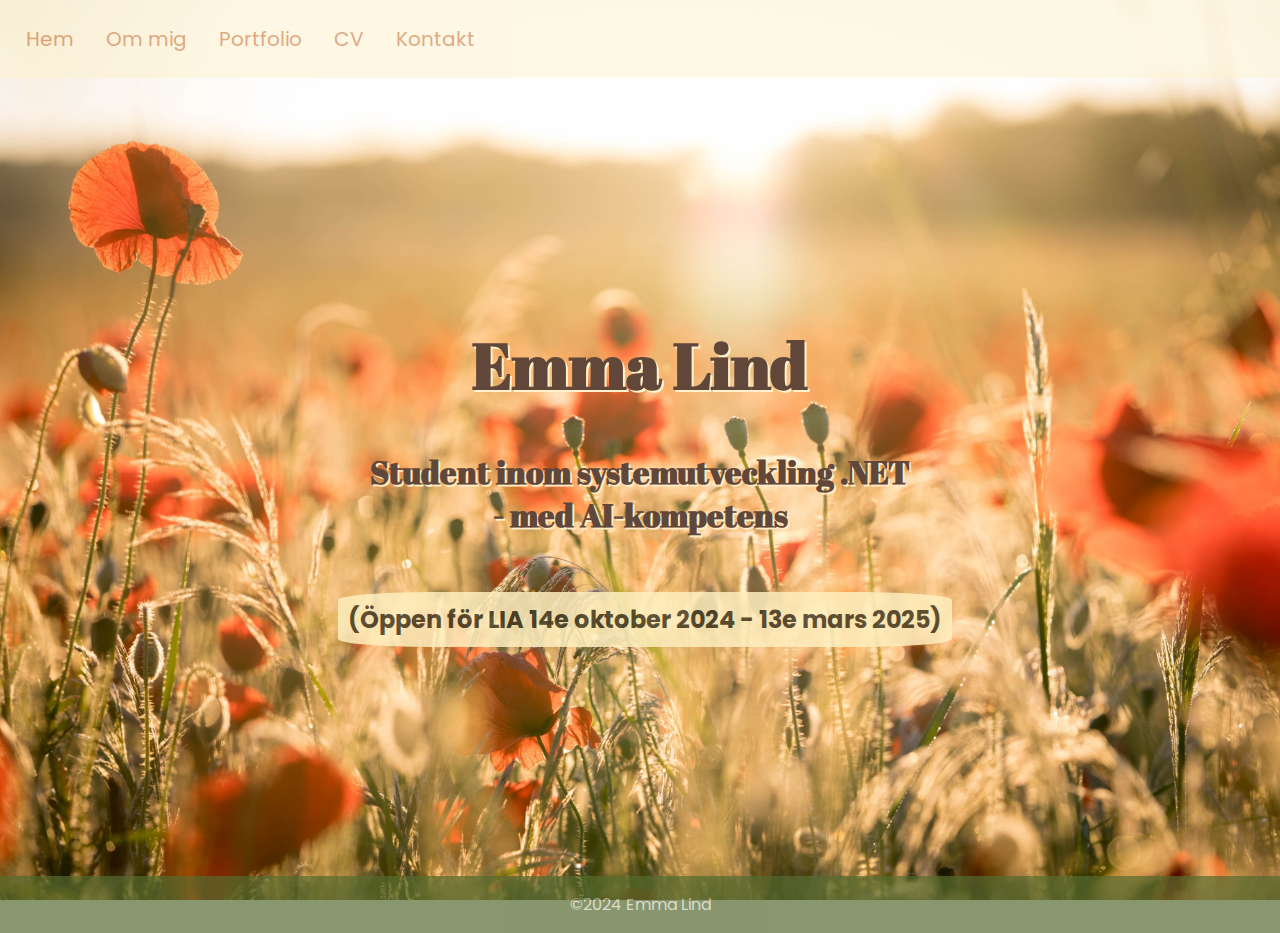
<file: index.html>
<!-- Start page -->
<!DOCTYPE html>
<html lang="sv">
  <head>
    <meta charset="UTF-8" />
    <meta
      name="viewport"
      content="width=device-width, initial-scale=1.0"
    />
    <title>Hem</title>
    <link
      rel="stylesheet"
      type="text/css"
      href="style.css"
    />
    <link
      href="https://fonts.googleapis.com/css2?family=Abril+Fatface&family=Poppins:wght@300&display=swap"
      rel="stylesheet"
    />
  </head>
  <body>
    <header>
      <nav class="main-menu">
        <ul>
          <li><a href="index.html">Hem</a></li>
          <li><a href="about.html">Om mig</a></li>
          <li><a href="portfolio.html">Portfolio</a></li>
          <li><a href="resume.html">CV</a></li>
          <li><a href="contact.html">Kontakt</a></li>
        </ul>
      </nav>
    </header>
    <main>
      <article id="home">
        <h1>Emma Lind</h1>
        <h2>Student inom systemutveckling .NET<br />- med AI-kompetens</h2>
        <section id="lia">
          <h3>(Öppen för LIA 14e oktober 2024 - 13e mars 2025)</h3>
        </section>
      </article>
    </main>
    <footer>
      <p>&copy;2024 Emma Lind</p>
    </footer>
  </body>
</html>
</file>
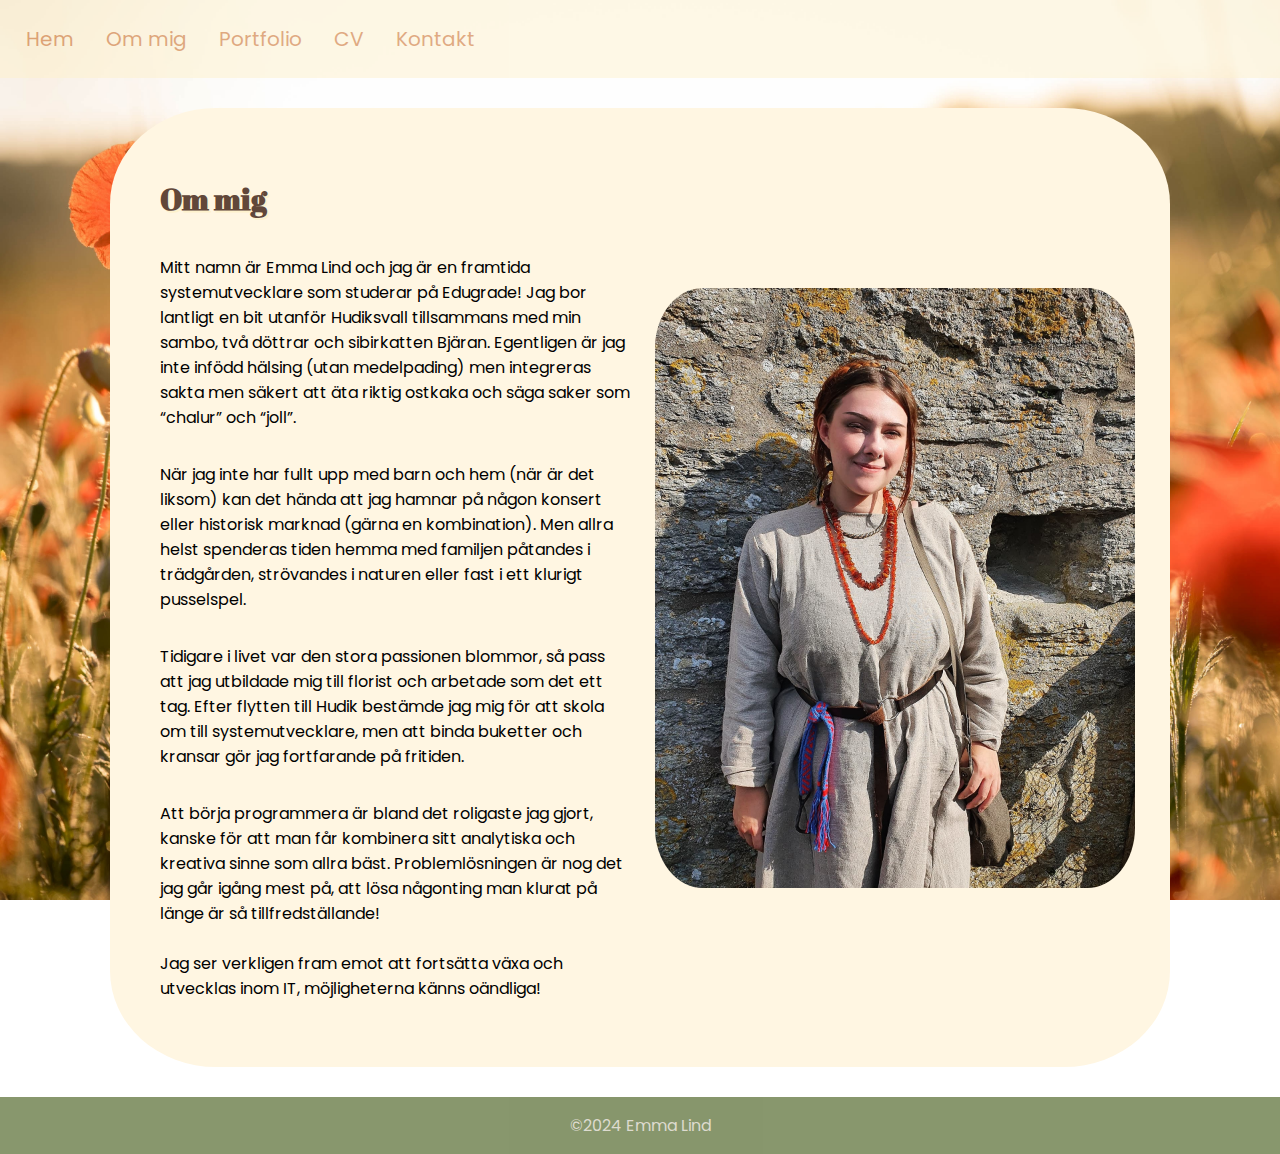
<file: about.html>
<!-- "About me" page -->

<!DOCTYPE html>
<html lang="sv">
  <head>
    <meta charset="UTF-8" />
    <meta
      name="viewport"
      content="width=device-width, initial-scale=1.0"
    />
    <title>Om</title>
    <link
      rel="stylesheet"
      type="text/css"
      href="style.css"
    />
    <link
      href="https://fonts.googleapis.com/css2?family=Abril+Fatface&family=Poppins:wght@300&display=swap"
      rel="stylesheet"
    />
  </head>
  <body>
    <header>
      <nav class="main-menu">
        <ul>
          <li><a href="index.html">Hem</a></li>
          <li><a href="about.html">Om mig</a></li>
          <li><a href="portfolio.html">Portfolio</a></li>
          <li><a href="resume.html">CV</a></li>
          <li><a href="contact.html">Kontakt</a></li>
        </ul>
      </nav>
    </header>
    <main>
      <div class="about-me-content">
        <article class="about-me">
          <section class="tex-about-me">
            <h1>Om mig</h1>
            <p>
              Mitt namn är Emma Lind och jag är en framtida systemutvecklare som
              studerar på Edugrade! Jag bor lantligt en bit utanför Hudiksvall
              tillsammans med min sambo, två döttrar och sibirkatten Bjäran.
              Egentligen är jag inte infödd hälsing (utan medelpading) men
              integreras sakta men säkert att äta riktig ostkaka och säga saker
              som “chalur” och “joll”.
            </p>
            <p>
              När jag inte har fullt upp med barn och hem (när är det liksom)
              kan det hända att jag hamnar på någon konsert eller historisk
              marknad (gärna en kombination). Men allra helst spenderas tiden
              hemma med familjen påtandes i trädgården, strövandes i naturen
              eller fast i ett klurigt pusselspel.
            </p>
            <p>
              Tidigare i livet var den stora passionen blommor, så pass att jag
              utbildade mig till florist och arbetade som det ett tag. Efter
              flytten till Hudik bestämde jag mig för att skola om till
              systemutvecklare, men att binda buketter och kransar gör jag
              fortfarande på fritiden.
            </p>
            <p>
              Att börja programmera är bland det roligaste jag gjort, kanske för
              att man får kombinera sitt analytiska och kreativa sinne som allra
              bäst. Problemlösningen är nog det jag går igång mest på, att lösa
              någonting man klurat på länge är så tillfredställande!
              <br /><br />
              Jag ser verkligen fram emot att fortsätta växa och utvecklas inom
              IT, möjligheterna känns oändliga!
            </p>
          </section>
          <img
            src="images/emma-gotland.jpg"
            alt="Bild på mig, medeltidsveckan Gotland"
          />
        </article>
      </div>
    </main>
    <footer>
      <p>&copy;2024 Emma Lind</p>
    </footer>
  </body>
</html>
</file>
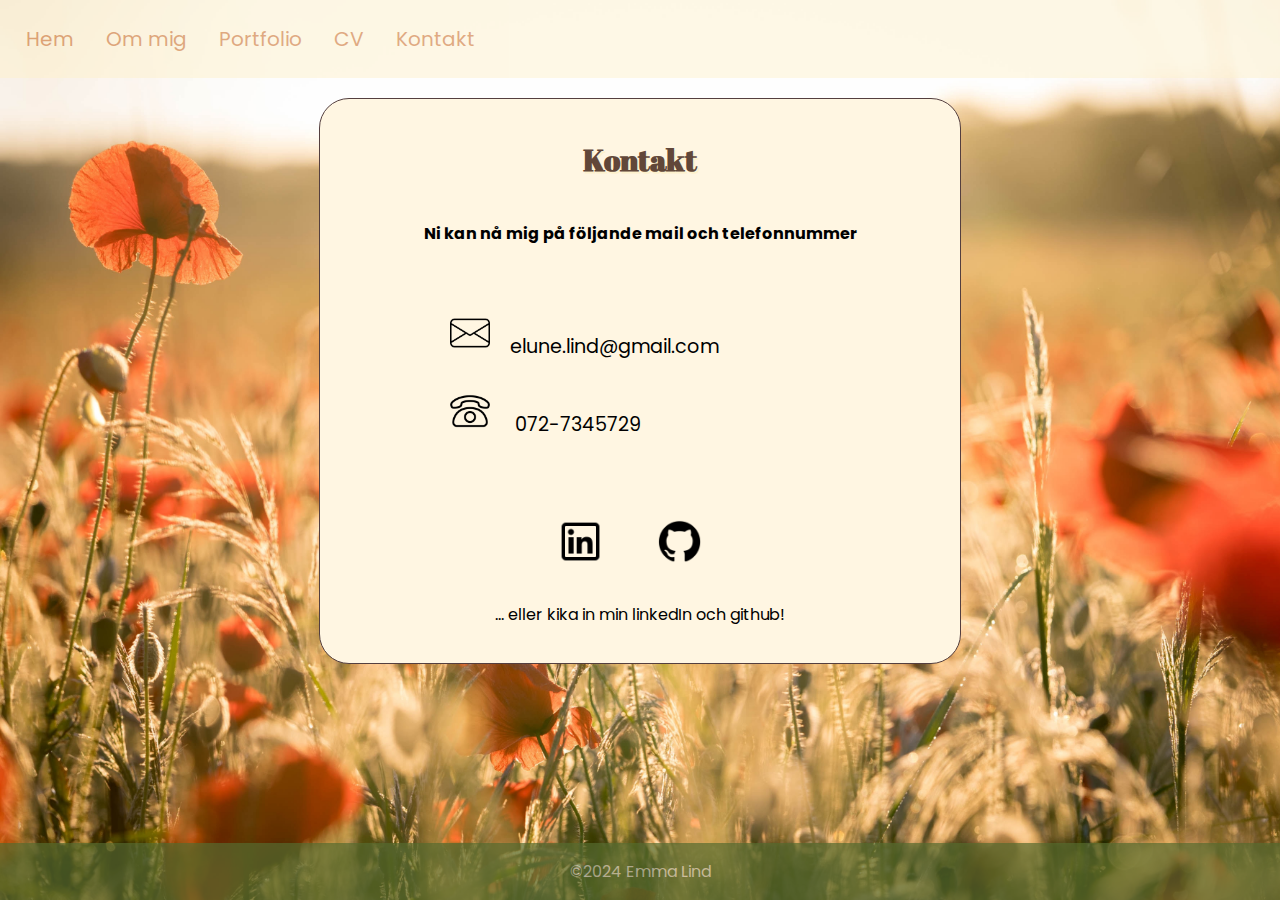
<file: contact.html>
<!-- Contact page -->

<!DOCTYPE html>
<html lang="sv">
  <head>
    <meta charset="UTF-8" />
    <meta
      name="viewport"
      content="width=device-width, initial-scale=1.0"
    />
    <title>Kontakt</title>
    <link
      rel="stylesheet"
      type="text/css"
      href="style.css"
    />
    <link
      href="https://fonts.googleapis.com/css2?family=Abril+Fatface&family=Poppins:wght@300&display=swap"
      rel="stylesheet"
    />
    <link
      rel="stylesheet"
      href="https://use.fontawesome.com/releases/v5.12.1/css/all.css"
      crossorigin="anonymous"
    />
  </head>
  <body>
    <header>
      <nav class="main-menu">
        <ul>
          <li><a href="index.html">Hem</a></li>
          <li><a href="about.html">Om mig</a></li>
          <li><a href="portfolio.html">Portfolio</a></li>
          <li><a href="resume.html">CV</a></li>
          <li><a href="contact.html">Kontakt</a></li>
        </ul>
      </nav>
    </header>
    <main>
      <article class="contact-container">
        <section class="contact">
          <h1>Kontakt</h1>
          <h4>Ni kan nå mig på följande mail och telefonnummer</h4>
          <ul>
            <li>
              <img
                src="images/email_icon-icons.com_64925.png"
                alt="email-icon"
              />elune.lind@gmail.com
            </li>
            <li>
              <img
                src="images/phone_icon-icons.com_48251.png"
                alt="phone-icon"
              />
              072-7345729
            </li>
          </ul>

          <span id="icon-holder">
            <a
              href="https://www.linkedin.com/in/emma-lind-406770296/"
              target="_blank"
              ><img
                src="images/LinkedIn_icon-icons.com_55877.png"
                alt="linkedIn icon med länk till min linkedIn"
            /></a>
            <a
              href="https://github.com/LindEmma"
              target="_blank"
              id="github-icon"
              ><img
                src="images/github_git_icon_145985.png"
                alt="github icon med länk till min github"
            /></a>
          </span>
          <p>... eller kika in min linkedIn och github!</p>
        </section>
      </article>
    </main>
    <footer>
      <p>&copy;2024 Emma Lind</p>
    </footer>
  </body>
</html>
</file>
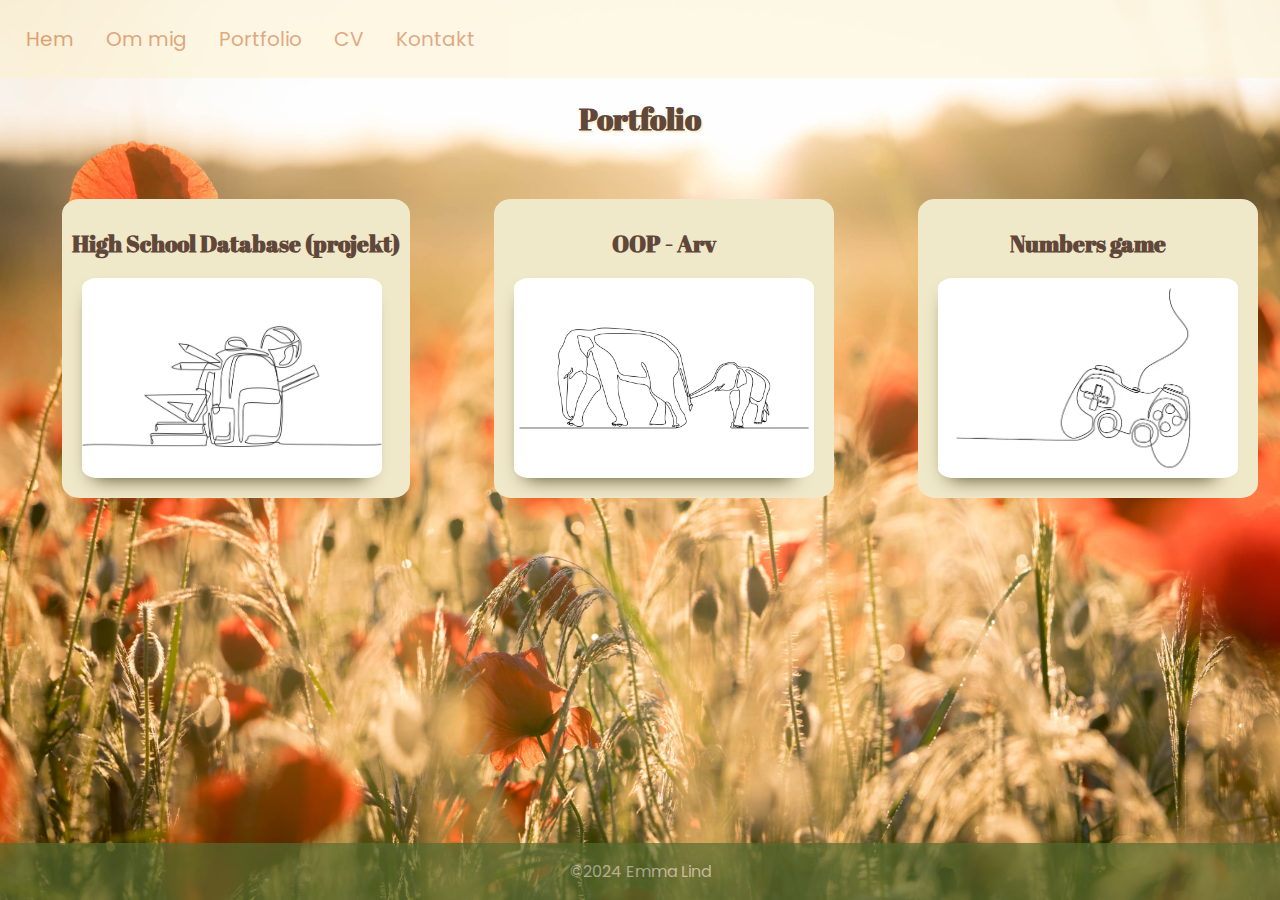
<file: portfolio.html>
<!-- Portfolio page -->

<!DOCTYPE html>
<html lang="sv">
  <head>
    <meta charset="UTF-8" />
    <meta
      name="viewport"
      content="width=device-width, initial-scale=1.0"
    />
    <title>Portfolio</title>
    <link
      rel="stylesheet"
      type="text/css"
      href="style.css"
    />
    <link
      href="https://fonts.googleapis.com/css2?family=Abril+Fatface&family=Poppins:wght@300&display=swap"
      rel="stylesheet"
    />
  </head>
  <body>
    <header>
      <nav class="main-menu">
        <ul>
          <li><a href="index.html">Hem</a></li>
          <li><a href="about.html">Om mig</a></li>
          <li><a href="portfolio.html">Portfolio</a></li>
          <li><a href="resume.html">CV</a></li>
          <li><a href="contact.html">Kontakt</a></li>
        </ul>
      </nav>
    </header>
    <main>
      <h1>Portfolio</h1>

      <div class="modals">
        <div class="modal">
          <h2>High School Database (projekt)</h2>
          <button
            class="primary"
            onclick="window.dialog1.showModal();"
          >
            <img
              src="images/hs-pic.jpg"
              alt="line art of a school"
            />
          </button>
          <dialog id="dialog1">
            <h2>High School Database</h2>
            <p>
              Detta program var mitt slutprojekt för kursen "programmering av
              databaser och SQL".<br />Programmet är en konsollapplikation som
              med hjälp av entity framework kopplar upp mot en färdig databas i
              SSMS.
            </p>
            <p>
              Databasen består av bland annat elever, klasser, avdelningar,
              personal och kurser i en gymnasieskola. Programmet är till för att
              användaren enkelt ska kunna klicka sig till de uppgifter från
              databasen hen vill ta del av. Såsom betyg, löner, kursstarter med
              mera.
            </p>
            <p>
              Tryck
              <a
                href="https://github.com/LindEmma/HighSchoolProject.git"
                target="_blank"
                >här</a
              >
              för att komma till github och se koden själv!
            </p>
            <button
              onclick="window.dialog1.close();"
              aria-label="close"
              class="x"
            >
              ❌
            </button>
          </dialog>
        </div>

        <div class="modal">
          <h2>OOP - Arv</h2>
          <button
            class="primary"
            onclick="window.dialog2.showModal();"
          >
            <img
              src="images/arv-pic.jpg"
              alt="line art of elephant with baby elephant"
            />
          </button>
          <dialog id="dialog2">
            <h2>OOP - Arv</h2>
            <p>
              I detta program visar jag att jag kan använda mig av
              arv(inheritance) i objektorienterad programmering <br />
            </p>
            <p>
              Programmet är en konsollapplikation skriven i C# och består av
              klasser som symboliserar olika sorters djur och deras underarter.
              <br />Djuren gör lite olika saker beorende på ras och art.
            </p>
            <p>
              Tryck
              <a
                href="https://github.com/LindEmma/OOP-Inheritance.git"
                target="_blank"
                >här</a
              >
              för att komma till github och se koden själv!
            </p>
            <button
              onclick="window.dialog2.close();"
              aria-label="close"
              class="x"
            >
              ❌
            </button>
          </dialog>
        </div>

        <div class="modal">
          <h2>Numbers game</h2>
          <button
            class="primary"
            onclick="window.dialog3.showModal();"
          >
            <img
              src="images/game-pic2.avif"
              alt="line art of a gaming control"
            />
          </button>
          <dialog id="dialog3">
            <h2>Numbers Game</h2>
            <p>
              Detta program är en konsollapp skriven i C#. Det var ett av mina
              första program och är således ganska simpelt, men jag var stolt
              över det när det var klart. <br />Numbers Game är ett frågespel
              med tre olika svårigheter. Spelet går ut på att gissa vilken
              siffra programmet tänker på varav datorn svarar om talet är för
              högt eller för lågt.
            </p>
            <p>
              <br />Tryck
              <a
                href="https://github.com/LindEmma/NumbersGame.git"
                target="_blank"
                >här</a
              >
              för att komma till github och testa koden själv!
            </p>
            <button
              onclick="window.dialog3.close();"
              aria-label="close"
              class="x"
            >
              ❌
            </button>
          </dialog>
        </div>
      </div>
    </main>
    <footer>
      <p>&copy;2024 Emma Lind</p>
    </footer>
  </body>
</html>
</file>
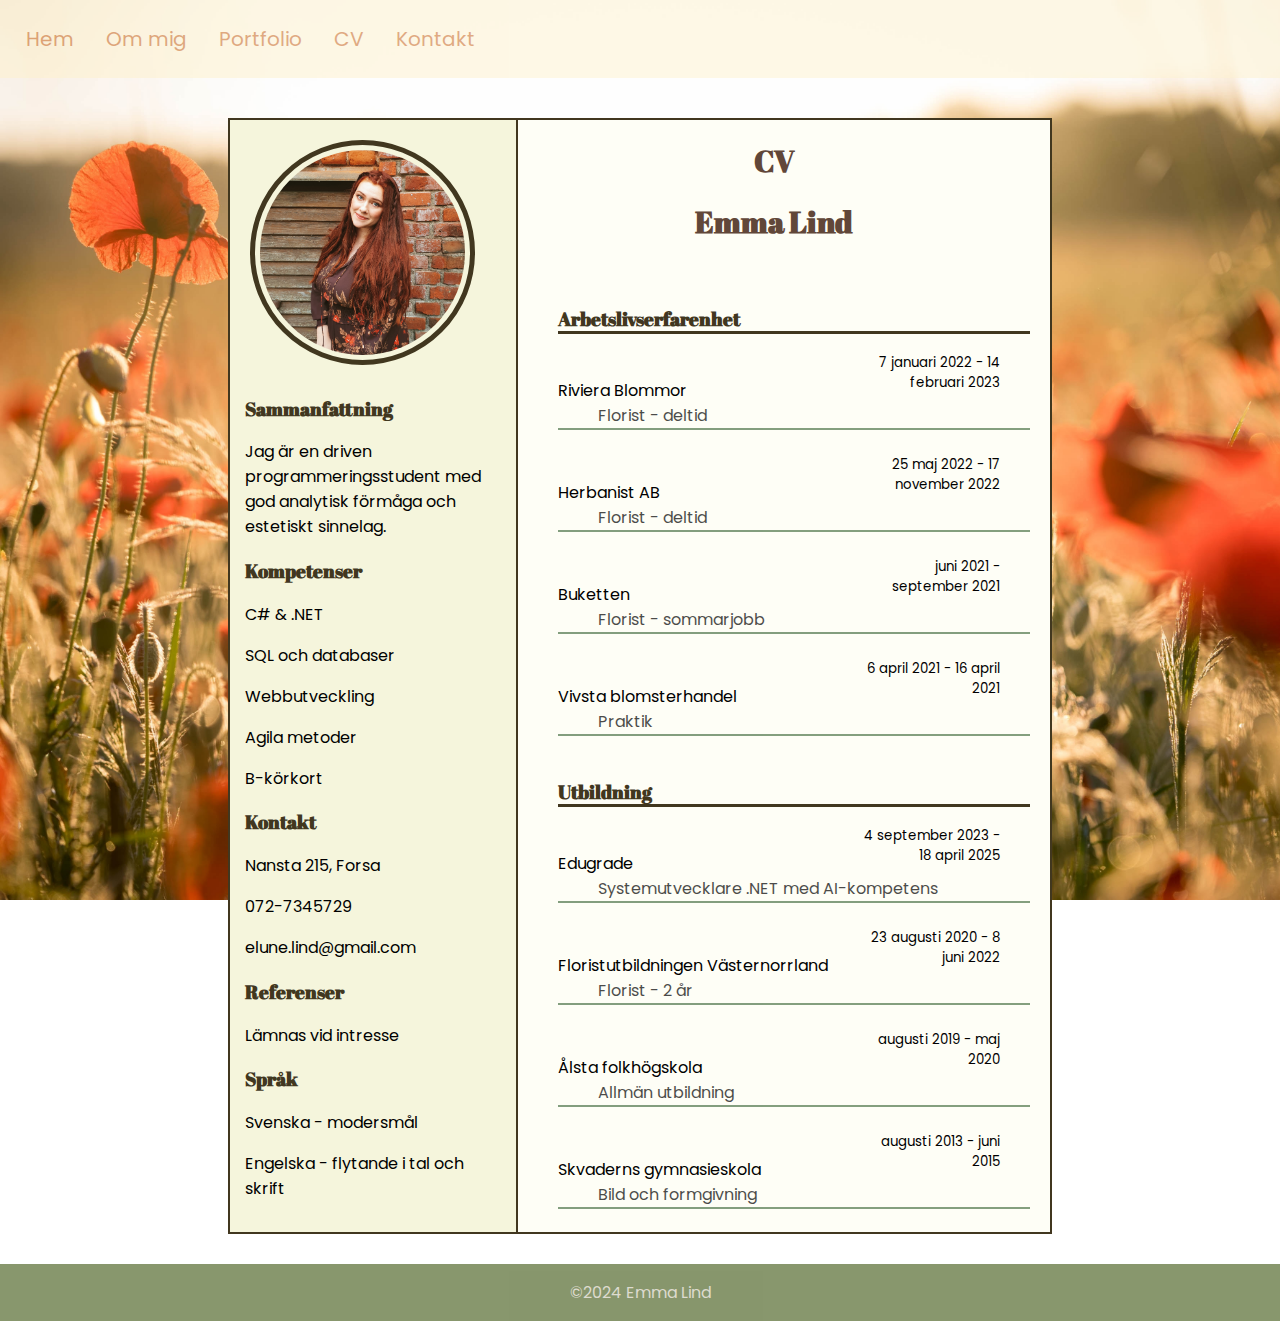
<file: resume.html>
<!-- resumé page-->

<!DOCTYPE html>
<html lang="sv">
  <head>
    <meta charset="UTF-8" />
    <meta
      name="viewport"
      content="width=device-width, initial-scale=1.0"
    />
    <title>resumé</title>
    <link
      rel="stylesheet"
      type="text/css"
      href="style.css"
    />
    <link
      href="https://fonts.googleapis.com/css2?family=Abril+Fatface&family=Poppins:wght@300&display=swap"
      rel="stylesheet"
    />
  </head>
  <body>
    <header>
      <nav class="main-menu">
        <ul>
          <li><a href="index.html">Hem</a></li>
          <li><a href="about.html">Om mig</a></li>
          <li><a href="portfolio.html">Portfolio</a></li>
          <li><a href="resume.html">CV</a></li>
          <li><a href="contact.html">Kontakt</a></li>
        </ul>
      </nav>
    </header>
    <main>
      <article class="CV-content">
        <aside class="cv-aside">
          <img
            src="images/IMG_20200512_193617_373.jpg"
            alt="Bild på mig framför tegelvägg"
          />
          <h3>Sammanfattning</h3>
          <p>
            Jag är en driven programmeringsstudent med god analytisk förmåga och
            estetiskt sinnelag.
          </p>
          <h3>Kompetenser</h3>
          <p>C# & .NET</p>
          <p>SQL och databaser</p>
          <p>Webbutveckling</p>
          <p>Agila metoder</p>
          <p>B-körkort</p>
          <h3>Kontakt</h3>
          <p>Nansta 215, Forsa</p>
          <p>072-7345729</p>
          <p>elune.lind@gmail.com</p>
          <h3>Referenser</h3>
          <p>Lämnas vid intresse</p>
          <h3>Språk</h3>
          <p>Svenska - modersmål</p>
          <p>Engelska - flytande i tal och skrift</p>
        </aside>
        <section class="work-education">
          <h1>CV</h1>
          <h1>Emma Lind</h1>
          <br />
          <ul class="work-experience">
            <h3>Arbetslivserfarenhet</h3>
            <li class="date">7 januari 2022 - 14 februari 2023</li>
            <br />
            <li>
              Riviera Blommor
              <ul class="work-education-description">
                <li>Florist - deltid</li>
              </ul>
            </li>
            <br />
            <li class="date">25 maj 2022 - 17 november 2022</li>
            <br />
            <li>
              Herbanist AB
              <ul class="work-education-description">
                <li>Florist - deltid</li>
              </ul>
            </li>
            <br />
            <li class="date">juni 2021 - september 2021</li>
            <br />
            <li>
              Buketten
              <ul class="work-education-description">
                <li>Florist - sommarjobb</li>
              </ul>
            </li>
            <br />
            <li class="date">6 april 2021 - 16 april 2021</li>
            <br />
            <li>
              Vivsta blomsterhandel
              <ul class="work-education-description">
                <li>Praktik</li>
              </ul>
            </li>
            <br />
          </ul>
          <ul class="education">
            <h3>Utbildning</h3>
            <li class="date">4 september 2023 - 18 april 2025</li>
            <br />
            <li>
              Edugrade
              <ul class="work-education-description">
                <li>Systemutvecklare .NET med AI-kompetens</li>
              </ul>
            </li>
            <br />
            <li class="date">23 augusti 2020 - 8 juni 2022</li>
            <br />
            <li>
              Floristutbildningen Västernorrland
              <ul class="work-education-description">
                <li>Florist - 2 år</li>
              </ul>
            </li>
            <br />
            <li class="date">augusti 2019 - maj 2020</li>
            <br />
            <li>
              Ålsta folkhögskola
              <ul class="work-education-description">
                <li>Allmän utbildning</li>
              </ul>
            </li>
            <br />
            <li class="date">augusti 2013 - juni 2015</li>
            <br />
            <li>
              Skvaderns gymnasieskola
              <ul class="work-education-description">
                <li>Bild och formgivning</li>
              </ul>
            </li>
          </ul>
        </section>
      </article>
    </main>
    <footer>
      <p>&copy;2024 Emma Lind</p>
    </footer>
  </body>
</html>
</file>
<file: style.css>
/* standard style for body etc */
body {
  background-image: url(images/karim-ben-van-mKk2nnZ1EQk-unsplash.jpg);
  background-repeat: no-repeat;
  background-attachment: fixed;
  background-size: cover;
  min-height: 100vh;
  display: flex;
  flex-direction: column;
  font-family: Poppins, sans-serif;
  margin: 0;
  padding: 0;
}
html {
  margin: 0;
  padding: 0;
}
h1 {
  display: flex;
  justify-content: center;
  align-items: center;
  font-family: "Abril Fatface", serif;
  font-size: 30px;
  color: rgb(97, 71, 57);
  text-shadow: 2px 2px #fef2cd;
}
h2 {
  display: flex;
  justify-content: center;
  align-items: center;
  font-family: "Abril Fatface", serif;
  font-size: 23px;
  color: rgb(97, 71, 57);
}
h3 {
  font-family: "Abril Fatface", serif;
  color: rgb(65, 55, 31);
}

/* Nav - style */
.main-menu ul {
  width: 100%;
  height: 10%;
  list-style-type: none;
  margin: 0;
  padding: 10px;
  overflow: hidden;
  background-color: #fef2cd;
  opacity: 0.5;
  float: left;
}
.main-menu li {
  height: 100%;
  float: left;
  display: flex;
  flex-wrap: wrap;
  align-items: center;
}
.main-menu li a {
  display: block;
  color: rgb(196, 89, 7);
  text-align: center;
  padding: 14px 16px;
  text-decoration: none;
  font-size: 20px;
  font-family: Poppins, sans-serif;
}
.main-menu li a:hover {
  background-color: khaki;
}

/* footer-style */
footer {
  background-color: darkolivegreen;
  margin-top: auto;
  margin-bottom: 0;
  padding: 0;
  opacity: 0.7;
  width: 100%;
}
footer p {
  display: flex;
  justify-content: center;
  color: rgb(208, 204, 187);
}

/* Contact - page */
.contact-container {
  width: 100%;
  display: flex;
  justify-content: center;
}
.contact {
  margin-top: 50px;
  margin-bottom: 50px;
  display: flex;
  flex-direction: column;
  align-items: center;
  margin: 20px;
  padding: 20px;
  width: 600px;
  height: auto;
  border: 1px solid #543f3f;
  border-radius: 30px;
  background-color: #fff6e2;
}
.contact img {
  width: 40px;
  height: auto;
  padding-right: 20px;
}
.contact ul {
  display: flex;
  flex-direction: column;
  align-items: left;
  width: 75%;
  list-style: none;
  font-size: larger;
  margin: 30px;
}
.contact ul li {
  margin: 15px;
}
#icon-holder {
  margin-top: 20px;
}
#icon-holder img {
  width: 55px;
  margin: 10px;
}
#icon-holder :hover {
  transform: scale(1.2);
  cursor: pointer;
}

/* About me - page */
.about-me-content {
  display: flex;
  justify-content: center;
  margin: 20px;
}
.about-me img {
  width: 500px;
  height: 600px;
  margin: 5px;
  padding: 0px;
  border-radius: 10%;
}
.about-me {
  display: flex;
  justify-content: center;
  align-items: center;
  margin-bottom: 75px;
  background-color: #fff6e2;
  padding: 30px;
  margin: 10px;
  border-radius: 10%;
  width: 1000px;
  height: auto;
}
.tex-about-me {
  margin: 20px;
  padding: auto;
  display: flex;
  flex-wrap: wrap;
}

/* Home-page */
#home {
  margin: 200px;
  display: flex;
  justify-content: center;
  flex-direction: column;
}
#home h1 {
  text-align: center;
  font-size: 4em;
  padding: 0;
  margin-bottom: 1rem;
}
#home h2 {
  text-align: center;
  font-size: 2em;
  text-shadow: 2px 2px #ffebc5;
}
#lia {
  padding: 5px;
  opacity: 0.85;
  width: 100%;
  display: flex;
  justify-content: center;
}
#home h3 {
  color: rgb(69, 60, 38);
  text-align: center;
  font-size: 1.5em;
  font-family: Poppins, sans-serif;
  padding: 10px;
  background-color: rgb(255, 239, 191);
  border-radius: 15%;
}

/* CV - page */
.cv-aside img {
  width: 80%;
  height: auto;
  margin: 5px;
  padding: 5px;
  border: 5px solid rgb(65, 55, 31);
  border-radius: 50%;
}
.CV-content {
  display: flex;
  justify-content: center;
  margin-bottom: 30px;
  margin-top: 40px;
  max-width: 1900px;
}
.CV-content h1 {
  text-shadow: none;
}
.cv-aside {
  background-color: beige;
  min-width: 200px;
  width: 20%;
  padding: 15px;
  margin-left: 15%;
  border: 2px solid rgb(65, 55, 31);
}
.work-education h3 {
  border-bottom: 3px solid rgb(65, 55, 31);
}
.work-education {
  background-color: rgb(254, 254, 246);
  min-width: 400px;
  width: 40%;
  padding-right: 20px;
  margin-right: 15%;
  border-top: 2px solid rgb(65, 55, 31);
  border-bottom: 2px solid rgb(65, 55, 31);
  border-right: 2px solid rgb(65, 55, 31);
}
.work-education ul {
  list-style: none;
}
.work-education-description {
  border-bottom: 2px solid rgb(80, 118, 76);
  opacity: 0.7;
}
.date {
  padding-right: 30px;
  text-align: right;
  width: 30%;
  float: right;
  font-size: smaller;
}

/* Portfolio - page */
.modal {
  background-color: rgb(240, 233, 201);
  padding: 10px;
  margin: 10px;
  border-radius: 5%;
  width: auto;
}
dialog {
  padding: 1rem 3rem;
  background: white;
  max-width: 400px;
  padding-top: 2rem;
  border-radius: 20px;
  border: 0;
  box-shadow: 0 5px 30px 0 rgb(0 0 0 / 10%);
  animation: fadeIn 1s ease both;
  &::backdrop {
    animation: fadeIn 1s ease both;
    background: rgb(255 255 255 / 40%);
    z-index: 2;
    backdrop-filter: blur(20px);
  }
  .x {
    filter: grayscale(1);
    border: none;
    background: none;
    position: absolute;
    top: 15px;
    right: 10px;
    transition: ease filter, transform 0.3s;
    cursor: pointer;
    transform-origin: center;
    &:hover {
      filter: grayscale(0);
      transform: scale(1.1);
    }
  }
}
button.primary {
  display: flex;
  font-size: 0.8rem;
  color: #3a351d !important;
  background: rgb(241, 236, 204);
  padding: 0;
  margin: 10px;
  border-radius: 17px;
  transition: background-color 0.1s ease;
  width: 90%;
  height: auto;
  transition: all 0.25s ease;
  border: 0;
  cursor: pointer;
  box-shadow: 0 10px 20px -10px rgb(74, 62, 27);
  &:hover {
    box-shadow: 0 20px 20px -10px rgb(80, 68, 41);
    transform: translateY(-5px);
  }
}

@keyframes fadeIn {
  from {
    opacity: 0;
  }
  to {
    opacity: 1;
  }
}
:root {
  --vs-primary: 29 92 255;
}
.modals {
  display: flex;
  justify-content: space-around;
  align-items: center;
  flex-wrap: wrap;
  height: auto;
  margin: 20px;
  width: 100%;
  border-radius: 10%;
  margin-top: 50px;
}
.modals img {
  max-width: 300px;
  width: 300px;
  height: 200px;
  border-radius: 5%;
}
.modal1 {
  padding: 20px;
  margin: 20px;
  width: 400px;
}
.modal2 {
  padding: 20px;
  padding: 20px;
  margin: 20px;
  width: 400px;
}
.modal3 {
  padding: 20px;
  margin: 20px;
  width: 400px;
}
@media screen and (max-width: 1000px) {
  .about-me {
    display: flex;
    flex-wrap: wrap;
    justify-content: center;
    margin-bottom: 75px;
    background-color: #fff6e2;
    padding: 10px;
    margin: 0;
    border-radius: 5%;
    width: 100%;
    height: auto;
  }
  .about-me img {
    width: 85%;
    height: auto;
    margin: 5px;
    padding: 0px;
    border-radius: 10%;
  }
}

/* css when screen is max 700px wide */
@media screen and (max-width: 700px) {
  .contact {
    display: flex;
    justify-content: center;
    margin: 20px;
    padding: 20px;
    width: 85%;
    height: auto;
    border: 1px solid #543f3f;
    border-radius: 30px;
    background-color: #fff6e2;
  }
  .date {
    float: left;
    text-align: left;
    width: 100%;
  }
  .CV-content {
    display: flex;
    flex-wrap: wrap;
    flex-direction: column-reverse;
    width: 100%;
    padding: 0;
    align-items: center;
  }
  .cv-aside {
    min-width: 400px;
    display: flex;
    flex-wrap: wrap;
    flex-direction: column;
    width: 100%;
    margin-left: 0;
    margin-right: 0;
    border-bottom: 2px solid rgb(65, 55, 31);
    border-left: 2px solid rgb(65, 55, 31);
  }
  .work-education {
    display: flex;
    flex-wrap: wrap;
    flex-direction: column;
    width: 100%;
    margin-top: 40px;
    margin-left: 0;
    margin-right: 0;
    padding-right: 0;
    border-bottom: 0;
    border-left: 2px solid rgb(65, 55, 31);
    padding: 15px;
  }
  #home {
    margin: 200px;
    display: flex;
    justify-content: center;
    flex-direction: column;
  }
  #home h1 {
    font-size: 2.5em;
  }
  #home h2 {
    font-size: 1.5em;
  }
  #home h3 {
    font-size: 1em;
  }
  #home {
    margin: 40px;
  }
  .contact-container {
    min-width: 400px;
  }
  /* For printing */
}
@media print {
  body {
    color: #000000;
    background-color: #ffffff;
    font-family: Georgia, Times, serif;
  }
  p {
    font-family: Georgia, Times, serif;
    font-size: 12pt;
  }
  .CV-content {
    font-family: Georgia, Times, serif;
  }
  h1 {
    font-family: Georgia, Times, serif;
  }
  h3 {
    font-family: Georgia, Times, serif;
  }
  .about-me-content {
    display: flex;
    flex-direction: column;
    flex-wrap: wrap;
  }
  .about-me-content p {
    font-size: 14pt;
  }
  a:link {
    color: #0000cc;
    text-decoration: underline;
  }
  footer {
    display: none;
  }
  header {
    display: none;
  }
}
</file>
